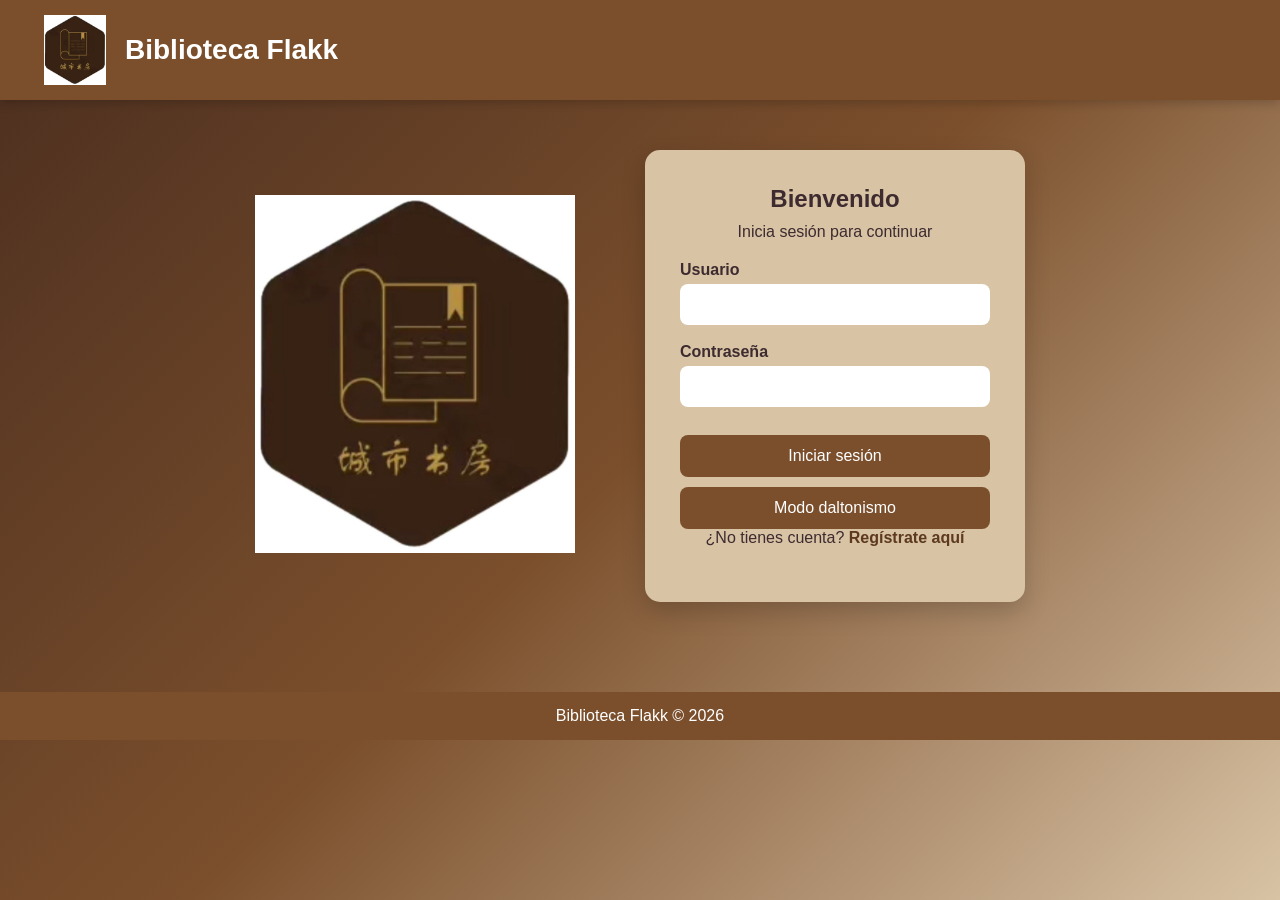
<file: index.html>
<!DOCTYPE html>
<html lang="es">

<head>
    <meta charset="UTF-8">
    <meta name="viewport" content="width=device-width, initial-scale=1.0">
    <title>Biblioteca Flakk | Inicio</title>

    <link rel="stylesheet" href="css/biblioteca.css">
</head>

<body class="login-page">

<header>
    <div class="logo">
       <img src="img/logo.png" alt="Logo">
        <h2>Biblioteca Flakk</h2>
    </div>
</header>

<main class="contenedor">

    <div class="imagen">
        <img src="img/logo.png" alt="Logo">
    </div>

    <section class="login">

        <h1>Bienvenido</h1>
        <p>Inicia sesión para continuar</p>

        <form action="php/login.php" method="POST">

            <div class="input-box">
                <label for="usuario">Usuario</label>
                <input
                    type="text"
                    id="usuario"
                    name="usuario"
                    required
                >
            </div>

            <div class="input-box">
                <label for="password">Contraseña</label>
                <input
                    type="password"
                    id="password"
                    name="password"
                    required
                >
            </div>

            <button type="submit">Iniciar sesión</button>

        </form>

        <button
            type="button"
            class="secundario"
            onclick="modoDaltonismo()"
        >
            Modo daltonismo
        </button>

        <p>
            ¿No tienes cuenta?
            <a href="registro.html">Regístrate aquí</a>
        </p>

    </section>

</main>

<footer>
    Biblioteca Flakk © 2026
</footer>

<script src="js/biblioteca.js"></script>

</body>
</html>
</file>
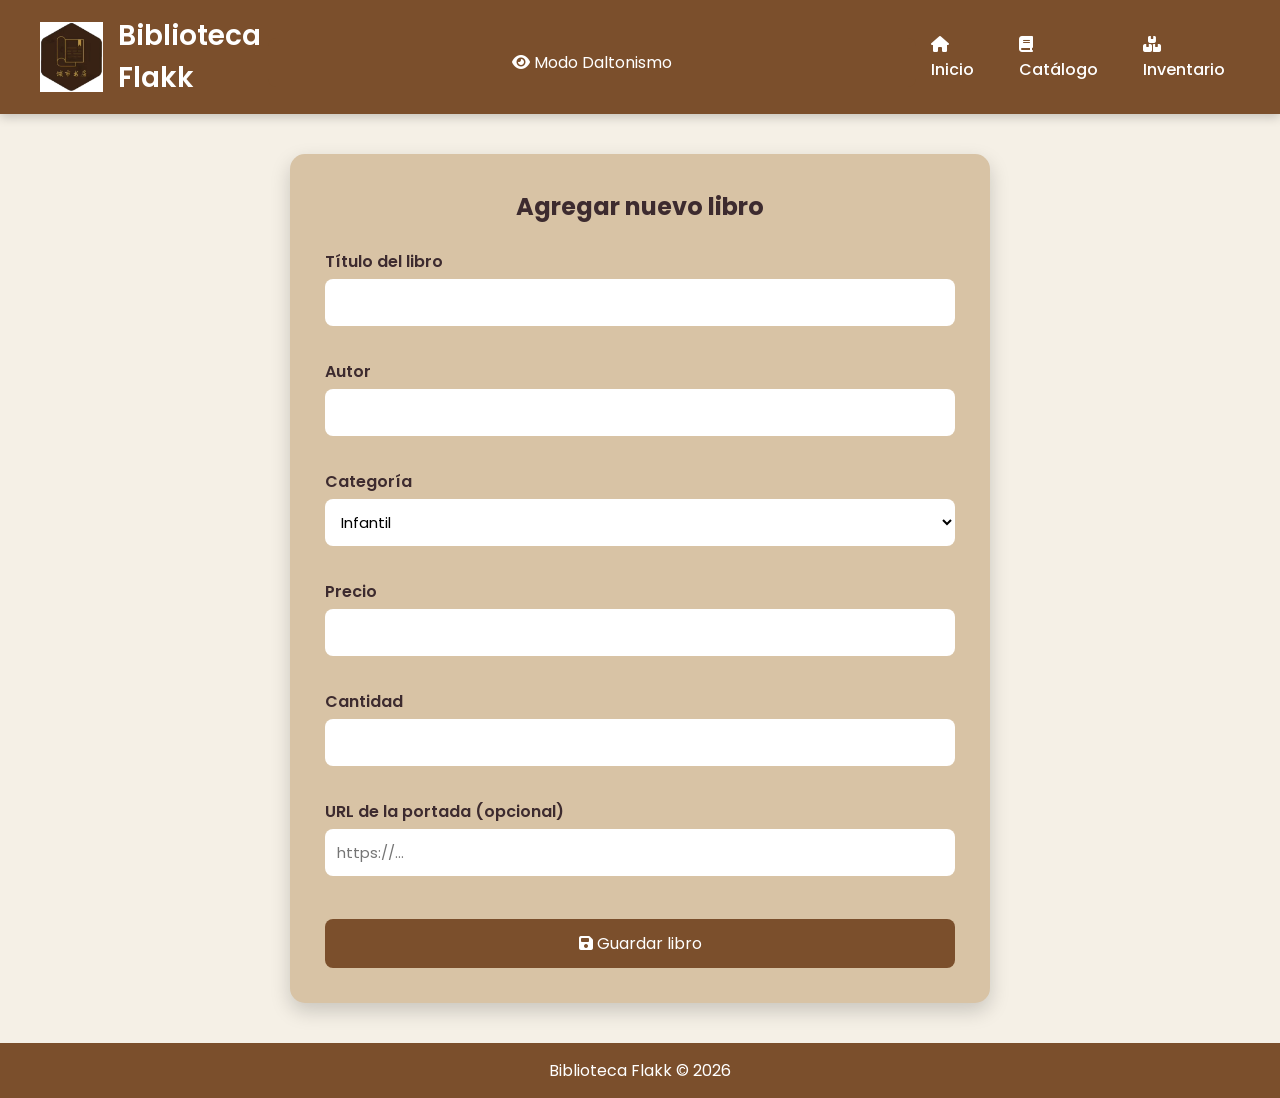
<file: agregar.html>
<!DOCTYPE html>
<html lang="es">

<head>
    <meta charset="UTF-8">
    <meta name="viewport" content="width=device-width, initial-scale=1.0">

    <title>Biblioteca Flakk | Agregar Libro</title>

    <link rel="stylesheet" href="css/biblioteca.css">

    <link
        href="https://fonts.googleapis.com/css2?family=Poppins:wght@300;400;600&display=swap"
        rel="stylesheet"
    >

    <link
        rel="stylesheet"
        href="https://cdnjs.cloudflare.com/ajax/libs/font-awesome/6.5.2/css/all.min.css"
    >
</head>

<body>

<header>

    <div class="logo">
        <img
            src="img/logo.png"
            alt="Logo"
            class="logo-img"
        >

        <h2>Biblioteca Flakk</h2>
    </div>

    <button type="button" onclick="modoDaltonismo()">
        <i class="fa-solid fa-eye"></i>
        Modo Daltonismo
    </button>

    <nav>
        <a href="php/menu.php">
            <i class="fa-solid fa-house"></i>
            Inicio
        </a>

        <a href="php/catalogo.php">
            <i class="fa-solid fa-book"></i>
            Catálogo
        </a>

        <a href="almacen.html">
            <i class="fa-solid fa-boxes-stacked"></i>
            Inventario
        </a>
    </nav>

</header>

<main>

    <section class="formulario">

        <h1>Agregar nuevo libro</h1>

        <div class="form">

            <div class="input-box">
                <label for="titulo">Título del libro</label>

                <input
                    type="text"
                    id="titulo"
                    required
                >
            </div>

            <div class="input-box">
                <label for="autor">Autor</label>

                <input
                    type="text"
                    id="autor"
                    required
                >
            </div>

            <div class="input-box">
                <label for="categoria">Categoría</label>

                <select id="categoria">

                    <option value="Infantil">Infantil</option>
                    <option value="Terror">Terror</option>
                    <option value="Romance">Romance</option>
                    <option value="Historia">Historia</option>
                    <option value="Fantasía">Fantasía</option>

                    <option value="Ciencia Ficción">
                        Ciencia Ficción
                    </option>

                    <option value="Misterio">Misterio</option>
                    <option value="Escolar">Escolar</option>

                </select>
            </div>

            <div class="input-box">
                <label for="precio">Precio</label>

                <input
                    type="number"
                    id="precio"
                    min="0"
                    step="0.01"
                    required
                >
            </div>

            <div class="input-box">
                <label for="stock">Cantidad</label>

                <input
                    type="number"
                    id="stock"
                    min="0"
                    required
                >
            </div>

            <div class="input-box">
                <label for="imagen">
                    URL de la portada (opcional)
                </label>

                <input
                    type="url"
                    id="imagen"
                    placeholder="https://..."
                >
            </div>

            <button
                type="button"
                onclick="agregarLibro()"
            >
                <i class="fa-solid fa-floppy-disk"></i>
                Guardar libro
            </button>

        </div>

    </section>

</main>

<footer>
    Biblioteca Flakk © 2026
</footer>

<script src="js/biblioteca.js"></script>

</body>
</html>
</file>
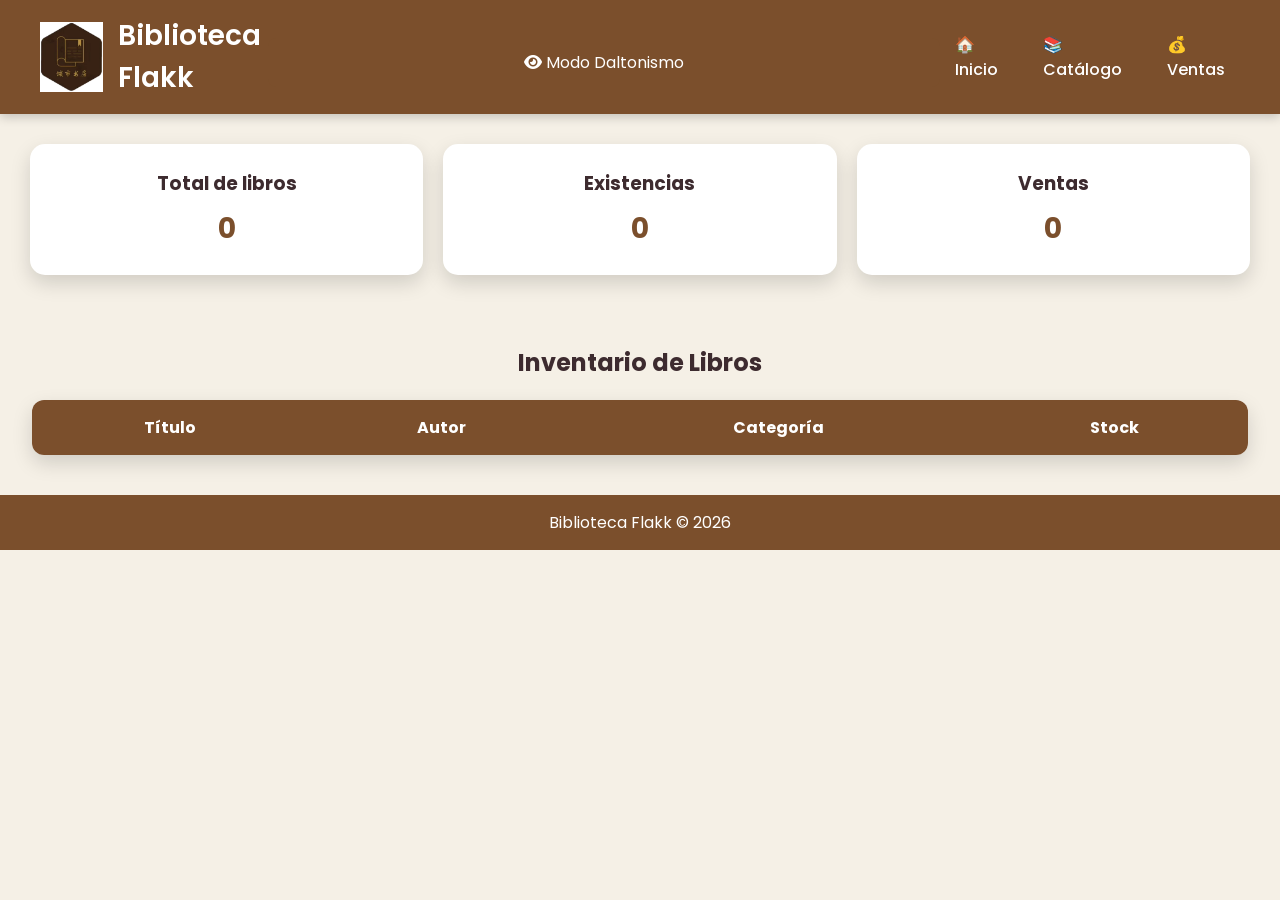
<file: almacen.html>
<!DOCTYPE html>
<html lang="es">

<head>

    <meta charset="UTF-8">
    <meta name="viewport" content="width=device-width, initial-scale=1.0">

    <title>Biblioteca Flakk | Inventario</title>

    <link rel="stylesheet" href="css/biblioteca.css">

    <link href="https://fonts.googleapis.com/css2?family=Poppins:wght@300;400;500;600&display=swap" rel="stylesheet">

    <link rel="stylesheet"
    href="https://cdnjs.cloudflare.com/ajax/libs/font-awesome/6.5.2/css/all.min.css">

</head>

<body>

<header>

    <div class="logo">

        <img src="img/logo.png" alt="Logo" class="logo-img">

        <h2>Biblioteca Flakk</h2>

    </div>

    <button type="button" onclick="modoDaltonismo()">

        <i class="fa-solid fa-eye"></i>

        Modo Daltonismo

    </button>

    <nav>

        <a href="php/menu.php">
            🏠 Inicio
        </a>

        <a href="php/catalogo.php">
            📚 Catálogo
        </a>

        <a href="ventas.html">
            💰 Ventas
        </a>

    </nav>

</header>

<section class="resumen">

    <div class="card">

        <h3>Total de libros</h3>

        <p id="totalLibros">0</p>

    </div>

    <div class="card">

        <h3>Existencias</h3>

        <p id="existencias">0</p>

    </div>

    <div class="card">

        <h3>Ventas</h3>

        <p id="totalVentas">0</p>

    </div>

</section>

<section class="inventario">

    <h2>Inventario de Libros</h2>

    <table>

        <thead>

            <tr>

                <th>Título</th>
                <th>Autor</th>
                <th>Categoría</th>
                <th>Stock</th>

            </tr>

        </thead>

        <tbody id="tablaInventario">

        </tbody>

    </table>

</section>

<footer>

    Biblioteca Flakk © 2026

</footer>

<script src="js/biblioteca.js"></script>

</body>

</html>
</file>
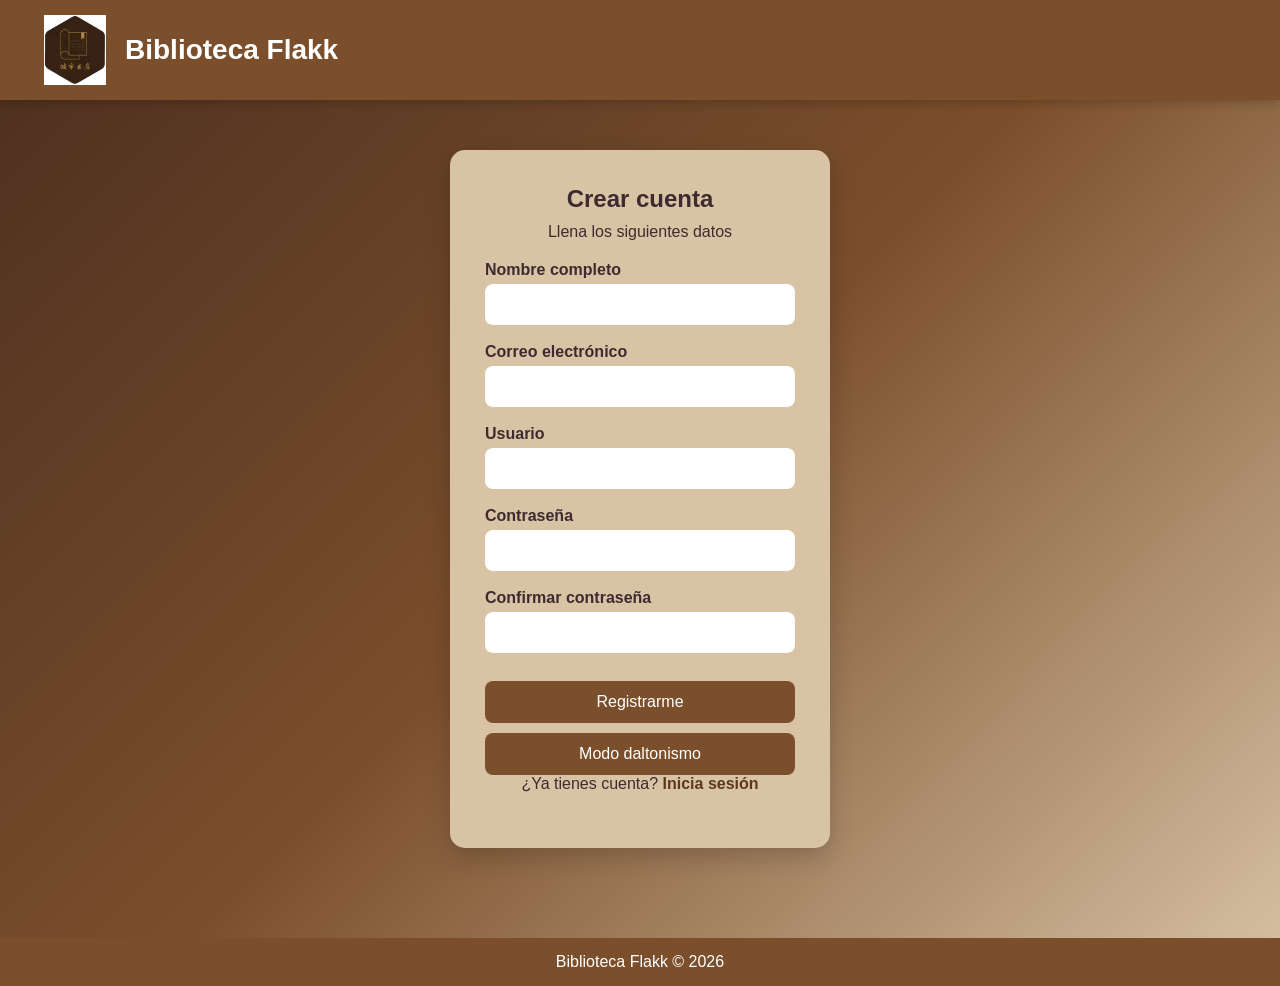
<file: registro.html>
<!DOCTYPE html>
<html lang="es">

<head>
    <meta charset="UTF-8">
    <meta name="viewport" content="width=device-width, initial-scale=1.0">

    <title>Biblioteca Flakk | Registro</title>

    <link rel="stylesheet" href="css/biblioteca.css">
</head>

<body class="registro-page">

<header>
    <div class="logo">
        <img src="img/logo.png" alt="Logo">
        <h2>Biblioteca Flakk</h2>
    </div>
</header>

<main class="contenedor">

    <section class="registro">

        <h1>Crear cuenta</h1>
        <p>Llena los siguientes datos</p>

        <form action="php/registrar.php" method="POST">

            <div class="input-box">
                <label>Nombre completo</label>
                <input type="text" name="nombre" required>
            </div>

            <div class="input-box">
                <label>Correo electrónico</label>
                <input type="email" name="correo" required>
            </div>

            <div class="input-box">
                <label>Usuario</label>
                <input type="text" name="usuario" required>
            </div>

            <div class="input-box">
                <label>Contraseña</label>
                <input
                    type="password"
                    name="password"
                    minlength="4"
                    required
                >
            </div>

            <div class="input-box">
                <label>Confirmar contraseña</label>
                <input
                    type="password"
                    name="confirmar"
                    minlength="4"
                    required
                >
            </div>

            <button type="submit">Registrarme</button>

        </form>

        <button
            type="button"
            class="secundario"
            onclick="modoDaltonismo()"
        >
            Modo daltonismo
        </button>

        <p>
            ¿Ya tienes cuenta?
            <a href="index.html">Inicia sesión</a>
        </p>

    </section>

</main>

<footer>
    Biblioteca Flakk © 2026
</footer>

<script src="js/biblioteca.js"></script>

</body>
</html>
</file>
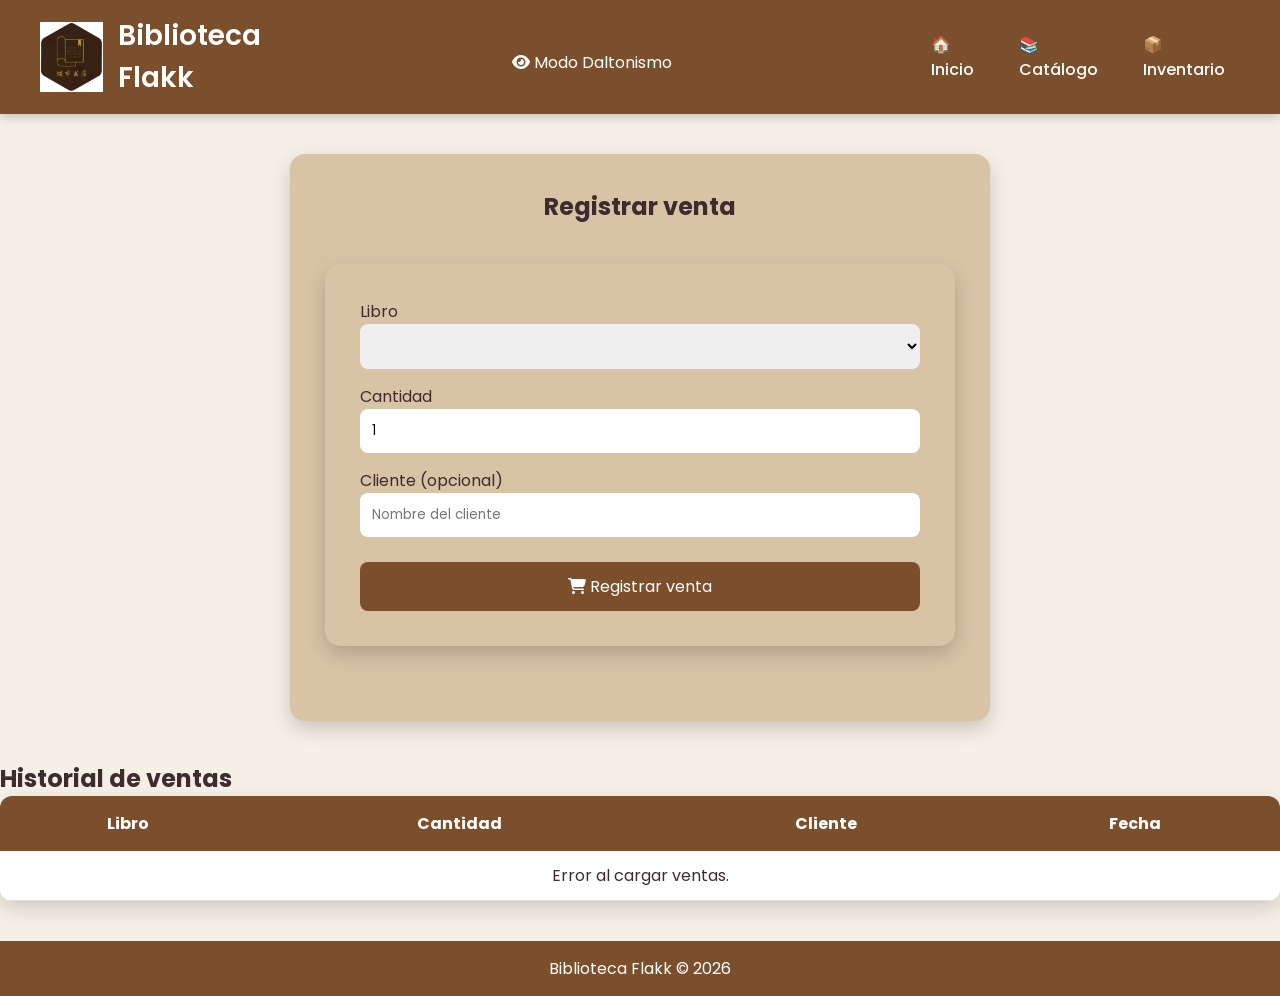
<file: ventas.html>
<!DOCTYPE html>
<html lang="es">

<head>
    <meta charset="UTF-8">
    <meta name="viewport" content="width=device-width, initial-scale=1.0">

    <title>Biblioteca Flakk | Ventas</title>

    <link rel="stylesheet" href="css/biblioteca.css">

    <link
        href="https://fonts.googleapis.com/css2?family=Poppins:wght@300;400;500;600&display=swap"
        rel="stylesheet"
    >

    <link
        rel="stylesheet"
        href="https://cdnjs.cloudflare.com/ajax/libs/font-awesome/6.5.2/css/all.min.css"
    >
</head>

<body>

<header>

    <div class="logo">
        <img src="img/logo.png" alt="Logo">
        <h2>Biblioteca Flakk</h2>
    </div>

    <button type="button" onclick="modoDaltonismo()">
        <i class="fa-solid fa-eye"></i>
        Modo Daltonismo
    </button>

    <nav>

        <a href="php/menu.php">
            🏠 Inicio
        </a>

        <a href="php/catalogo.php">
            📚 Catálogo
        </a>

        <a href="almacen.html">
            📦 Inventario
        </a>

    </nav>

</header>

<main>

    <section class="ventas">

        <h1>Registrar venta</h1>

        <div class="formulario">

            <label for="libroVenta">Libro</label>

            <select id="libroVenta">
            </select>

            <label for="cantidad">Cantidad</label>

            <input
                type="number"
                id="cantidad"
                min="1"
                value="1"
            >

            <label for="cliente">Cliente (opcional)</label>

            <input
                type="text"
                id="cliente"
                placeholder="Nombre del cliente"
            >

            <button
                type="button"
                onclick="registrarVenta()"
            >
                <i class="fa-solid fa-cart-shopping"></i>
                Registrar venta
            </button>

        </div>

    </section>

    <section class="historial">

        <h2>Historial de ventas</h2>

        <table>

            <thead>
                <tr>
                    <th>Libro</th>
                    <th>Cantidad</th>
                    <th>Cliente</th>
                    <th>Fecha</th>
                </tr>
            </thead>

            <tbody id="tablaVentas">
            </tbody>

        </table>

    </section>

</main>

<footer>
    Biblioteca Flakk © 2026
</footer>

<script src="js/biblioteca.js"></script>

</body>
</html>
</file>
<file: css/biblioteca.css>
/* ===========================
      BIBLIOTECA FLAKK
=========================== */

*{
    margin:0;
    padding:0;
    box-sizing:border-box;
    font-family:'Poppins',sans-serif;
}

body{
    color:#3d2b2f;
    min-height:100vh;
}

/*========== HEADER ==========*/

header{
    background:#7b4f2c;
    color:white;
    display:flex;
    justify-content:space-between;
    align-items:center;
    padding:15px 40px;
    box-shadow:0 3px 10px rgba(0,0,0,.2);
}

.logo{
    display:flex;
    align-items:center;
    gap:15px;
}

.logo img{
    width:70px;
    height:70px;
    object-fit:contain;
}

.logo h2{
    font-size:28px;
    font-weight:600;
}

nav{
    display:flex;
    gap:15px;
}

nav a{
    text-decoration:none;
    color:white;
    padding:10px 15px;
    border-radius:8px;
    transition:.3s;
    font-weight:500;
}

nav a:hover{
    background:#a06b42;
}

/*========== CONTENEDORES ==========*/

.contenedor{
    width:100%;
    display:flex;
    justify-content:center;
    align-items:center;
    gap:70px;
    padding:50px;
    flex-wrap:wrap;
}

.imagen img{
    width:320px;
}

/*========== LOGIN Y REGISTRO ==========*/

.login,
.registro{

    background:#d8c3a5;

    width:380px;

    padding:35px;

    border-radius:15px;

    box-shadow:0 10px 25px rgba(0,0,0,.18);

}

.login h1,
.registro h1{

    text-align:center;
    margin-bottom:10px;
}

.login p,
.registro p{

    text-align:center;
    margin-bottom:20px;
}

.form{
    width:100%;
}

/*========== INPUTS ==========*/

.input-box{

    display:flex;
    flex-direction:column;
    margin-bottom:18px;

}

.input-box label{

    margin-bottom:5px;

    font-weight:600;

}

.input-box input,
.input-box select{

    width:100%;

    padding:12px;

    border:none;

    border-radius:8px;

    outline:none;

    background:white;

    font-size:15px;

}

.input-box input:focus,
.input-box select:focus{

    border:2px solid #7b4f2c;

}

/*========== BOTONES ==========*/

button{

    width:100%;

    padding:12px;

    border:none;

    border-radius:8px;

    background:#7b4f2c;

    color:white;

    cursor:pointer;

    font-size:16px;

    margin-top:10px;

    transition:.3s;

}

button:hover{

    background:#5d391e;

    transform:translateY(-2px);

}

/*========== LINKS ==========*/

a{

    color:#5d391e;

    text-decoration:none;

    font-weight:600;

}

a:hover{

    text-decoration:underline;

}

/*========== MENU ==========*/

.menu{

    display:grid;

    grid-template-columns:repeat(auto-fit,minmax(250px,1fr));

    gap:25px;

    padding:40px;

}

.tarjeta{

    background:white;

    border-radius:15px;

    padding:30px;

    text-align:center;

    box-shadow:0 8px 20px rgba(0,0,0,.15);

    transition:.3s;

    text-decoration:none;

    color:#3d2b1f;

}

.tarjeta:hover{

    transform:translateY(-8px);

}

.tarjeta i{

    font-size:55px;

    color:#7b4f2c;

    margin-bottom:15px;

}

.tarjeta h3{

    margin-bottom:10px;

}

/*========== FOOTER ==========*/

footer{

    margin-top:40px;

    background:#7b4f2c;

    color:white;

    text-align:center;

    padding:15px;

}

/*==========================
        CATÁLOGO
==========================*/

.catalogo{
    padding:40px;
    text-align:center;
}

.catalogo h1{
    margin-bottom:20px;
    color:#5d391e;
}

.barra{
    display:flex;
    justify-content:center;
    align-items:center;
    gap:15px;
    flex-wrap:wrap;
    margin-bottom:30px;
}

.barra input,
.barra select{

    width:250px;
    padding:12px;
    border:none;
    border-radius:8px;
    background:white;
    box-shadow:0 2px 8px rgba(0,0,0,.1);

}

.contenedor-libros{

    display:grid;
    grid-template-columns:repeat(auto-fit,minmax(250px,1fr));
    gap:25px;
    margin-top:25px;

}

.libro{

    background:white;
    border-radius:15px;
    padding:20px;
    box-shadow:0 8px 20px rgba(0,0,0,.12);
    transition:.3s;

}

.libro:hover{

    transform:translateY(-8px);

}

.libro img{

    width:120px;
    height:170px;
    object-fit:cover;
    border-radius:8px;
    margin-bottom:15px;

}

.libro h3{

    margin-bottom:10px;
    color:#5d391e;

}

.libro p{

    margin:6px 0;

}

/*==========================
      FORMULARIOS
==========================*/

.formulario{

    width:100%;
    max-width:700px;
    margin:40px auto;
    background:#d8c3a5;
    padding:35px;
    border-radius:15px;
    box-shadow:0 8px 20px rgba(0,0,0,.18);

}

.formulario h1{

    text-align:center;
    margin-bottom:25px;

}

.form{

    display:flex;
    flex-direction:column;
    gap:15px;

}

/*==========================
      INVENTARIO
==========================*/

.inventario{

    width:95%;
    margin:40px auto;

}

.inventario h2{

    text-align:center;
    margin-bottom:20px;

}

table{

    width:100%;
    border-collapse:collapse;
    background:white;
    border-radius:12px;
    overflow:hidden;
    box-shadow:0 8px 20px rgba(0,0,0,.15);

}

th{

    background:#7b4f2c;
    color:white;
    padding:15px;

}

td{

    padding:12px;
    border-bottom:1px solid #ddd;
    text-align:center;

}

tr:hover{

    background:#f3ebe0;

}

/*==========================
      RESUMEN
==========================*/

.resumen{

    display:grid;
    grid-template-columns:repeat(auto-fit,minmax(180px,1fr));
    gap:20px;
    padding:30px;

}

.card{

    background:white;
    border-radius:15px;
    padding:25px;
    text-align:center;
    box-shadow:0 8px 20px rgba(0,0,0,.15);

}

.card h3{

    margin-bottom:10px;

}

.card p{

    font-size:28px;
    font-weight:bold;
    color:#7b4f2c;

}

/*==========================
      VENTAS
==========================*/

.ventas{

    width:100%;
    max-width:700px;
    margin:40px auto;
    background:#d8c3a5;
    padding:35px;
    border-radius:15px;
    box-shadow:0 8px 20px rgba(0,0,0,.18);

}

.ventas h1{

    text-align:center;
    margin-bottom:20px;

}

.ventas select,
.ventas input{

    width:100%;
    padding:12px;
    border:none;
    border-radius:8px;
    margin-bottom:15px;

}

/*==========================
      ANIMACIONES
==========================*/

@keyframes aparecer{

    from{
        opacity:0;
        transform:translateY(20px);
    }

    to{
        opacity:1;
        transform:translateY(0);
    }

}

.login,
.registro,
.tarjeta,
.libro,
.formulario,
.ventas,
.card,
table{

    animation:aparecer .6s ease;

}

/*==========================
      SCROLL
==========================*/

::-webkit-scrollbar{

    width:10px;

}

::-webkit-scrollbar-track{

    background:#f5efe4;

}

::-webkit-scrollbar-thumb{

    background:#7b4f2c;
    border-radius:20px;

}

::-webkit-scrollbar-thumb:hover{

    background:#5d391e;

}

/*==========================
      DALTONISMO
==========================*/

body.daltonismo{

    background:#0b1d3a;
    color:white;

}

body.daltonismo header{

    background:#163b72;

}

body.daltonismo footer{

    background:#163b72;
    color:white;

}

body.daltonismo nav a{

    color:white;

}

body.daltonismo nav a:hover{

    background:#245599;

}

body.daltonismo .login,
body.daltonismo .registro,
body.daltonismo .tarjeta,
body.daltonismo .libro,
body.daltonismo .formulario,
body.daltonismo .ventas,
body.daltonismo .card{

    background:#204d88;
    color:white;

}

body.daltonismo h1,
body.daltonismo h2,
body.daltonismo h3,
body.daltonismo h4,
body.daltonismo p,
body.daltonismo label,
body.daltonismo span{

    color:white;

}

body.daltonismo a{

    color:#FFD54F;

}

body.daltonismo input,
body.daltonismo select{

    background:white;
    color:black;
    border:none;

}

body.daltonismo table{

    background:#204d88;
    color:white;

}

body.daltonismo th{

    background:#FFD54F;
    color:black;

}

body.daltonismo td{

    background:#204d88;
    color:white;
    border:1px solid rgba(255,255,255,.2);

}

body.daltonismo tr:hover{

    background:#2d63ad;

}

body.daltonismo button{

    background:#FFD54F;
    color:black;
    font-weight:bold;

}

body.daltonismo button:hover{

    background:#f5c400;

}

/*==========================
      RESPONSIVE
==========================*/

@media(max-width:900px){

header{

    flex-direction:column;
    gap:15px;
    text-align:center;

}

nav{

    flex-wrap:wrap;
    justify-content:center;

}

.contenedor{

    flex-direction:column;
    padding:25px;

}

.imagen img{

    width:220px;

}

.login,
.registro,
.formulario,
.ventas{

    width:95%;

}

.menu{

    grid-template-columns:1fr;

}

.contenedor-libros{

    grid-template-columns:1fr;

}

.resumen{

    grid-template-columns:1fr;

}

table{

    font-size:14px;

}

th,
td{

    padding:8px;

}

button{

    font-size:15px;

}

}    

/* ================= FONDO LOGIN Y REGISTRO ================= */

body.login-page,
body.registro-page{
    background: linear-gradient(
        135deg,
        #4b2e1f 0%,
        #7b4f2c 50%,
        #d8c3a5 100%
    );
}

body:not(.login-page):not(.registro-page){
    background: #f5f0e6;
}

/* ================= MODO DALTONISMO EN LOGIN Y REGISTRO ================= */

body.login-page.daltonismo,
body.registro-page.daltonismo {
    background: linear-gradient(
        135deg,
        #003f5c 0%,
        #2f4b7c 50%,
        #f1c40f 100%
    );
}
</file>
